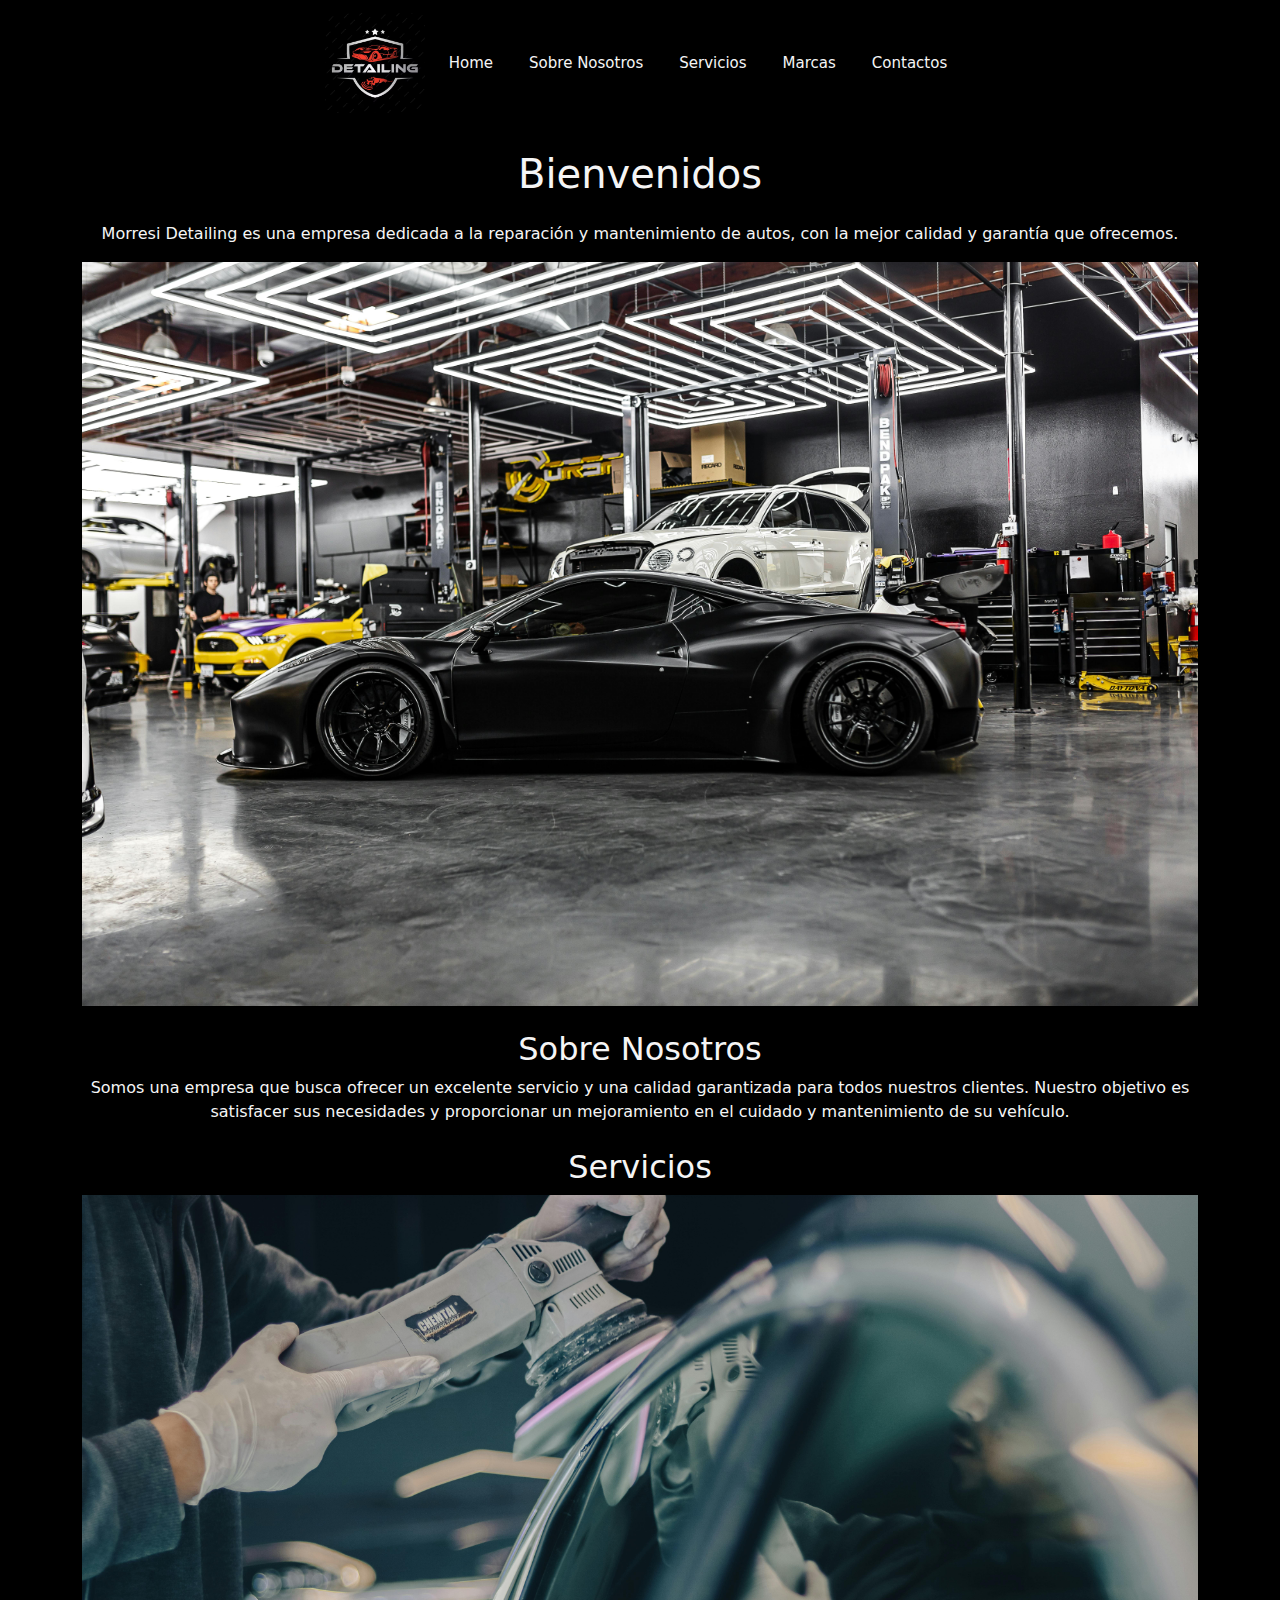
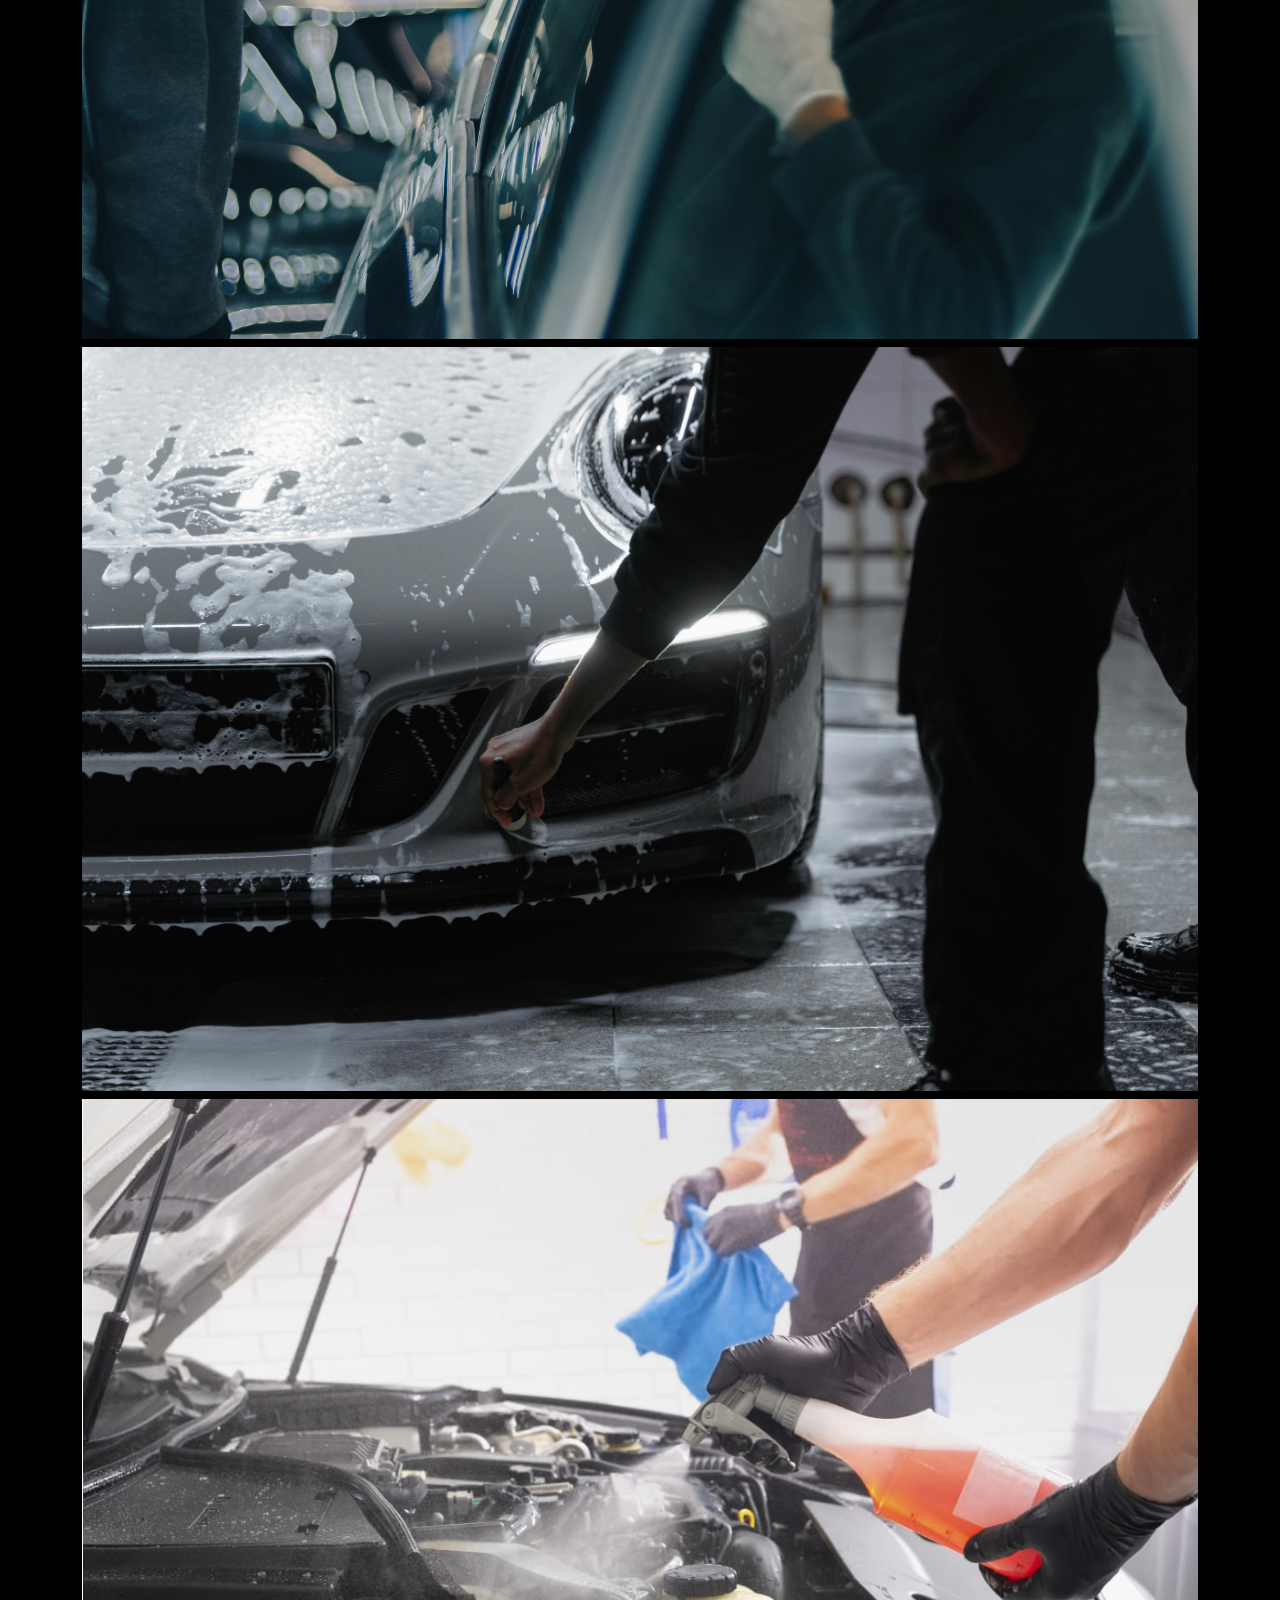
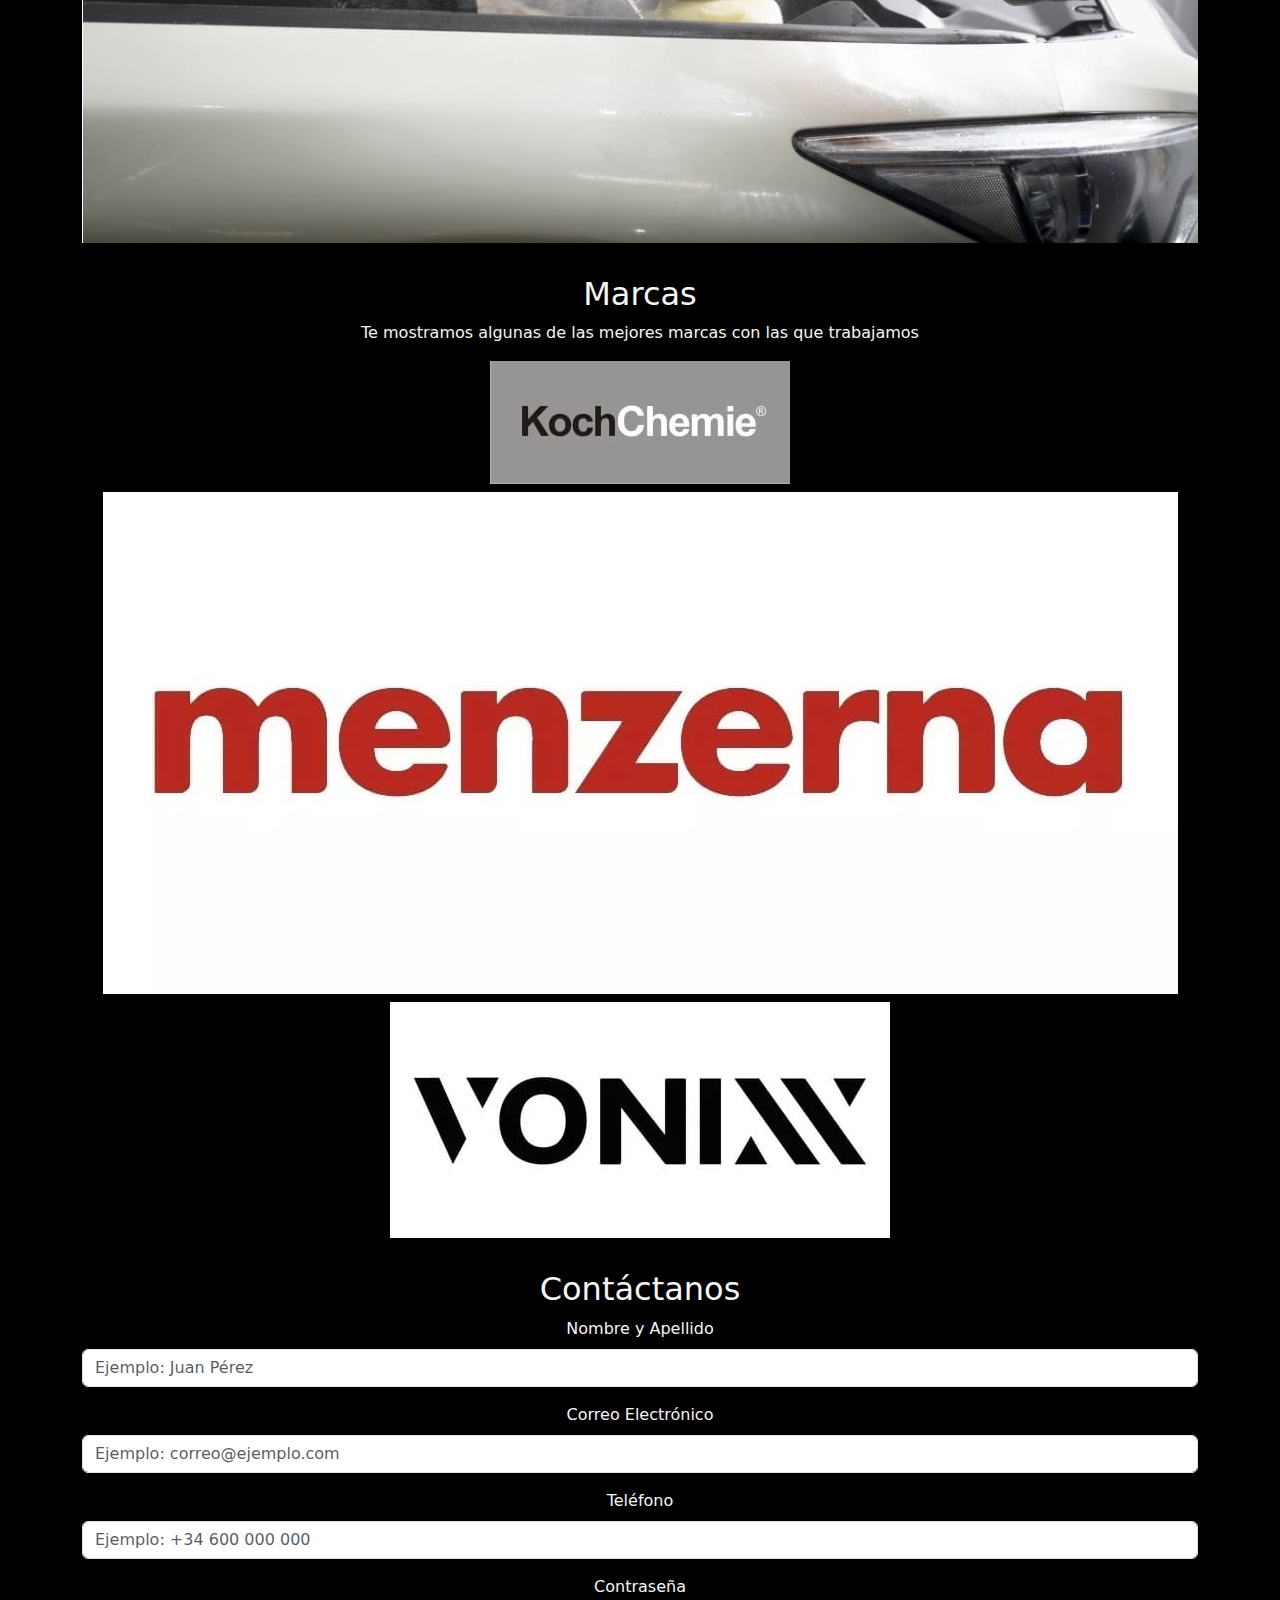
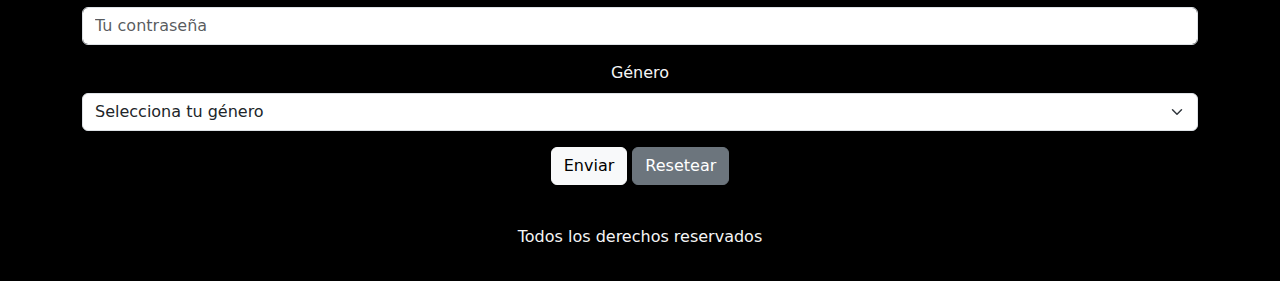
<file: index.html>
<!DOCTYPE html>
<html lang="es">
<head>
    <meta charset="UTF-8">
    <meta name="viewport" content="width=device-width, initial-scale=1.0">
    <link rel="stylesheet" href="css/styles.css">
    <!-- bootstrap -->
    <link href="https://cdn.jsdelivr.net/npm/bootstrap@5.3.3/dist/css/bootstrap.min.css" rel="stylesheet"
        integrity="sha384-QWTKZyjpPEjISv5WaRU9OFeRpok6YctnYmDr5pNlyT2bRjXh0JMhjY6hW+ALEwIH" crossorigin="anonymous">
    <style>
        body {
            background-color: #000000;
            color: #f5f5f5;
        }
        .bg-dark-custom {
            background-color: #000000 !important;
        }
        .text-light-custom {
            color: #f5f5f5 !important;
        }
        .img-fluid {
            max-width: 100%;
            height: auto;
        }
        .navbar-brand img {
            max-height: 100px;
        }
        .navbar-toggler {
            border: none;
        }
        .navbar-toggler-icon {
            background-image: url('data:image/svg+xml;charset=utf8,<svg xmlns="http://www.w3.org/2000/svg" fill="none" viewBox="0 0 30 30"><path stroke="currentColor" stroke-width="2" d="M5 7h20M5 15h20M5 23h20"/></svg>');
        }
        .navbar-nav {
            margin-left: auto;
        }
        @media (max-width: 1023px) {
            .navbar-toggler {
                margin-left: auto;
            }
            .navbar-collapse {
                background-color: #333; /* Fondo oscuro para el menú desplegable */
            }
            .navbar-nav .nav-link {
                color: #f5f5f5; /* Color del texto en el menú desplegable */
            }
            .navbar-nav .nav-link:hover {
                color: #ddd; /* Color del texto en hover */
            }
             /* ...resto del CSS... */
    .navbar-toggler {
        border: none;
        background-color: transparent; /* Para que no tenga fondo */
    }
    .navbar-toggler-icon {
        background-image: url('data:image/svg+xml;charset=utf8,<svg xmlns="http://www.w3.org/2000/svg" fill="white" viewBox="0 0 30 30"><path stroke="white" stroke-width="2" d="M5 7h20M5 15h20M5 23h20"/></svg>');
    }
        }
    </style>
    <title>Morresi Detailing</title>
</head>
<body>
    <header class="bg-dark-custom text-light-custom">
        <!-- Bootstrap Navbar -->
       <nav class="navbar navbar-expand-lg navbar-dark bg-dark-custom">
    <a class="navbar-brand" href="./index.html">
        <img src="./images/logo.jpg" alt="Logotipo de Morresi Detailing">
    </a>
    <button class="navbar-toggler" type="button" data-bs-toggle="collapse" data-bs-target="#navbarNav" aria-controls="navbarNav" aria-expanded="false" aria-label="Toggle navigation">
        <span class="navbar-toggler-icon"></span>
    </button>
    <div class="collapse navbar-collapse" id="navbarNav">
        <ul class="navbar-nav ms-auto">
            <li class="nav-item">
                <a class="nav-link text-light-custom" href="./index.html">Home</a>
            </li>
            <li class="nav-item">
                <a class="nav-link text-light-custom" href="./pages/sobre-nosotros.html">Sobre Nosotros</a>
            </li>
            <li class="nav-item">
                <a class="nav-link text-light-custom" href="./pages/servicios.html">Servicios</a>
            </li>
            <li class="nav-item">
                <a class="nav-link text-light-custom" href="./pages/marcas.html">Marcas</a>
            </li>
            <li class="nav-item">
                <a class="nav-link text-light-custom" href="./pages/contactos.html">Contactos</a>
            </li>
        </ul>
    </div>
</nav>

    </header>

    <main class="container my-4">
        <h1 class="text-center mb-4">Bienvenidos</h1>
        <div class="text-center mb-4">
            <p>Morresi Detailing es una empresa dedicada a la reparación y mantenimiento de autos, con la mejor calidad y garantía que ofrecemos.</p>
            <img src="./images/portadautonegro.jpg" class="img-fluid" alt="Portada de autos en negro">
        </div>

        <div class="mb-4">
            <h2 class="text-light-custom">Sobre Nosotros</h2>
            <p>
                Somos una empresa que busca ofrecer un excelente servicio y una calidad garantizada para todos nuestros clientes. Nuestro objetivo es satisfacer sus necesidades y proporcionar un mejoramiento en el cuidado y mantenimiento de su vehículo.
            </p>
        </div>
        
        <div class="mb-4">
            <h2 class="text-light-custom">Servicios</h2>
            <div class="d-flex flex-wrap justify-content-around">
                <img src="./images/puliendo2.jpg" class="img-fluid mb-2" alt="Proceso de pulido de auto">
                <img src="./images/detallado.jpg" class="img-fluid mb-2" alt="Detallado de auto">
                <img src="./images/lavado de motor.jpg" class="img-fluid mb-2" alt="Lavado de motor">
            </div>
        </div>

        <div class="mb-4">
            <h2 class="text-light-custom">Marcas</h2>
            <p>Te mostramos algunas de las mejores marcas con las que trabajamos</p>
            <div class="d-flex flex-wrap justify-content-around">
                <img src="./images/koch-chemie-logo.jpg" class="img-fluid mb-2" alt="Logo de Koch Chemie">
                <img src="./images/Menzerna.jpg" class="img-fluid mb-2" alt="Logo de Menzerna">
                <img src="./images/Vonixx.jpg" class="img-fluid mb-2" alt="Logo de Vonixx">
            </div>
        </div>
        
        <div class="mb-4">
            <h2 class="text-light-custom">Contáctanos</h2>
            <!-- creación del formulario -->
            <form>
                <fieldset>
                    <div class="mb-3">
                        <label for="name" class="form-label text-light-custom">Nombre y Apellido</label>
                        <input type="text" id="name" class="form-control" placeholder="Ejemplo: Juan Pérez" required>
                    </div>
                    <div class="mb-3">
                        <label for="email" class="form-label text-light-custom">Correo Electrónico</label>
                        <input type="email" id="email" class="form-control" placeholder="Ejemplo: correo@ejemplo.com" required>
                    </div>
                    <div class="mb-3">
                        <label for="phone" class="form-label text-light-custom">Teléfono</label>
                        <input type="tel" id="phone" class="form-control" placeholder="Ejemplo: +34 600 000 000" required>
                    </div>
                    <div class="mb-3">
                        <label for="password" class="form-label text-light-custom">Contraseña</label>
                        <input type="password" id="password" class="form-control" placeholder="Tu contraseña" required>
                    </div>
                    <div class="mb-3">
                        <label for="gender" class="form-label text-light-custom">Género</label>
                        <select id="gender" class="form-select" required>
                            <option value="" disabled selected>Selecciona tu género</option>
                            <option value="masculino">Masculino</option>
                            <option value="femenino">Femenino</option>
                            <option value="otro">Otro</option>
                        </select>
                    </div>
                    <button type="submit" class="btn btn-light">Enviar</button>
                    <button type="reset" class="btn btn-secondary">Resetear</button>
                </fieldset>
            </form>
        </div>
    </main>
    
    <footer class="bg-dark-custom text-light-custom text-center py-3">
        <p>Todos los derechos reservados</p>
    </footer>

    <script src="https://cdn.jsdelivr.net/npm/bootstrap@5.3.3/dist/js/bootstrap.bundle.min.js"
        integrity="sha384-YvpcrYf0tY3lHB60NNkmXc5s9fDVZLESaAA55NDzOxhy9GkcIdslK1eN7N6jIeHz"
        crossorigin="anonymous"></script>
</body>
</html>
</file>
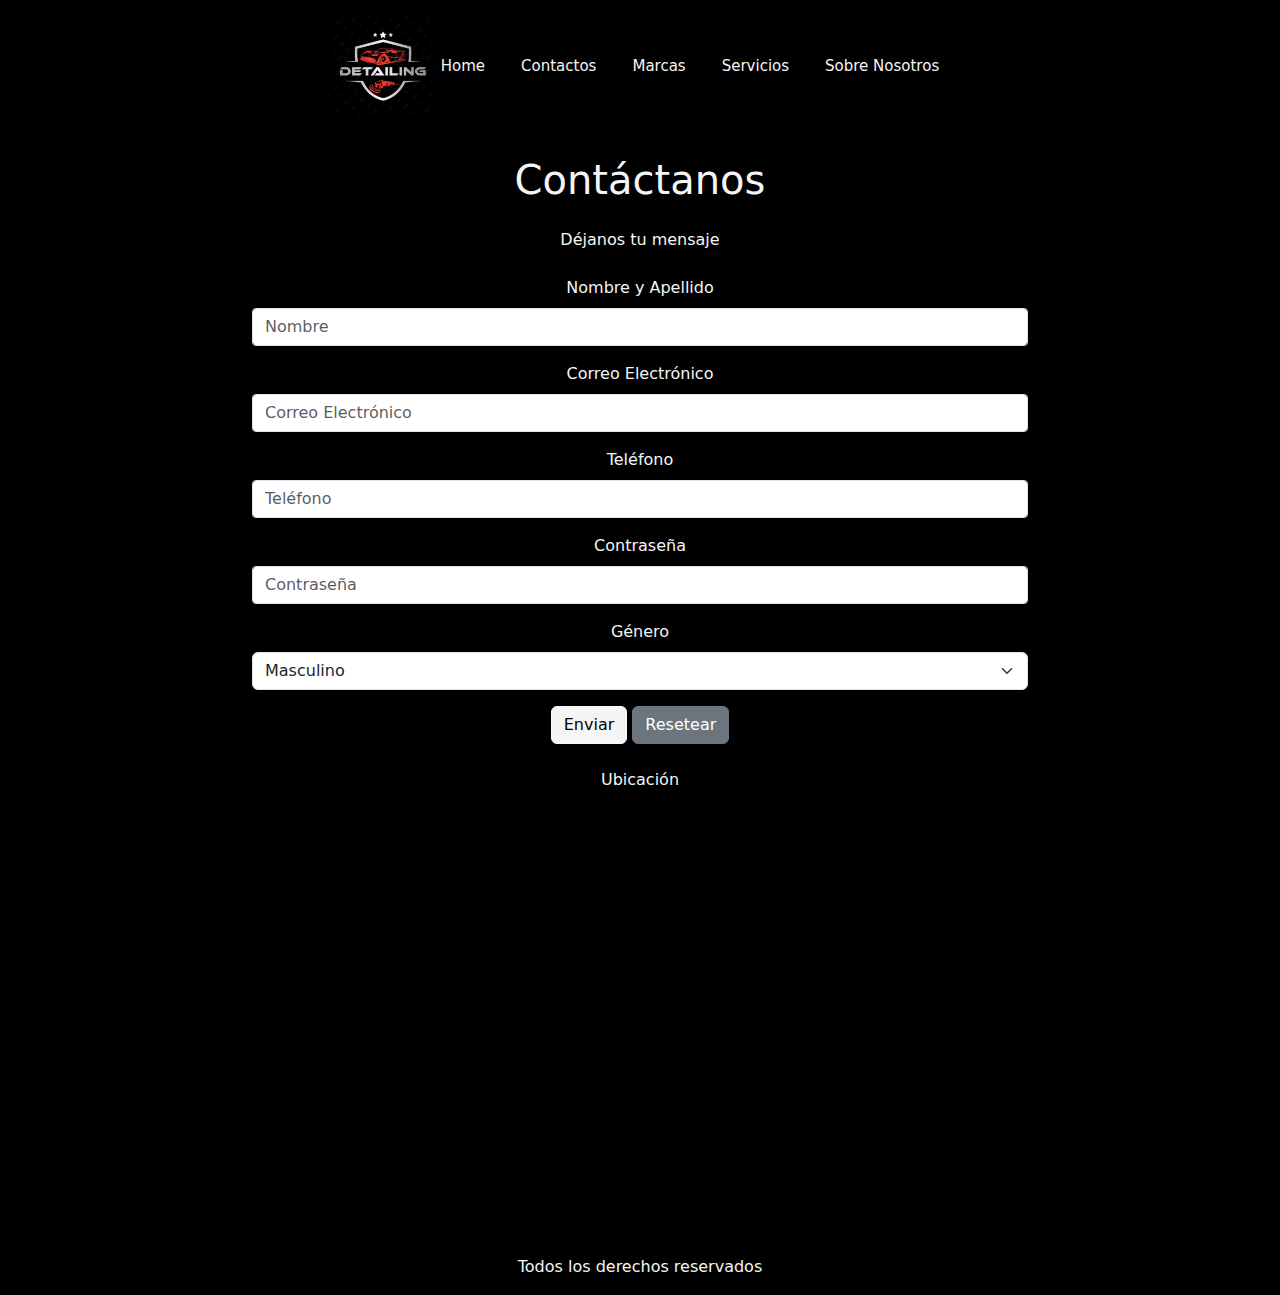
<file: pages/contactos.html>
<!DOCTYPE html>
<html lang="es">
<head>
    <meta charset="UTF-8">
    <meta name="viewport" content="width=device-width, initial-scale=1.0">
    <!-- Bootstrap CSS -->
    <link href="https://cdn.jsdelivr.net/npm/bootstrap@5.3.3/dist/css/bootstrap.min.css" rel="stylesheet"
        integrity="sha384-QWTKZyjpPEjISv5WaRU9OFeRpok6YctnYmDr5pNlyT2bRjXh0JMhjY6hW+ALEwIH" crossorigin="anonymous">
    <!-- Estilos personalizados -->
    <link rel="stylesheet" href="../css/styles.css">
    <!-- favicon -->
    <link rel="shortcut icon" href="../images/icons8-auto-32.png" type="image/x-icon">
    <title>Contactos</title>
    <style>
        body {
            background-color: #000000;
            color: #f5f5f5;
        }
        .bg-dark-custom {
            background-color: #000000 !important;
        }
        .text-light-custom {
            color: #f5f5f5 !important;
        }
        .container-custom {
            max-width: 800px;
            margin: auto;
        }
        .form-control {
            border-radius: 0.25rem;
        }
        .form-label {
            color: #f5f5f5;
        }
        .img-fluid {
            max-width: 100%;
            height: auto;
        }
    </style>
</head>
<body>
    <header class="bg-dark-custom text-light-custom py-3">
        <div class="container-custom d-flex justify-content-between align-items-center">
            <!-- Logotipo -->
            <a href="../index.html">
                <img src="../images/logo.jpg" alt="Logotipo de la empresa" width="100" height="100">
            </a>
            <!-- Navegación -->
            <nav class="navbar navbar-expand-lg navbar-dark bg-dark-custom">
                <button class="navbar-toggler" type="button" data-bs-toggle="collapse" data-bs-target="#navbarNav" aria-controls="navbarNav" aria-expanded="false" aria-label="Toggle navigation">
                    <span class="navbar-toggler-icon"></span>
                </button>
                <div class="collapse navbar-collapse" id="navbarNav">
                    <ul class="navbar-nav ms-auto">
                        <li class="nav-item">
                            <a class="nav-link text-light-custom" href="../index.html">Home</a>
                        </li>
                        <li class="nav-item">
                            <a class="nav-link text-light-custom" href="./contactos.html">Contactos</a>
                        </li>
                        <li class="nav-item">
                            <a class="nav-link text-light-custom" href="./marcas.html">Marcas</a>
                        </li>
                        <li class="nav-item">
                            <a class="nav-link text-light-custom" href="./servicios.html">Servicios</a>
                        </li>
                        <li class="nav-item">
                            <a class="nav-link text-light-custom" href="./sobre-nosotros.html">Sobre Nosotros</a>
                        </li>
                    </ul>
                </div>
            </nav>
        </div>
    </header>
    
    <main class="container my-4 container-custom">
        <h1 class="text-center mb-4 text-light-custom">Contáctanos</h1>
        <p class="text-center mb-4 text-light-custom">Déjanos tu mensaje</p>
        <!-- Creación del formulario -->
        <form>
            <fieldset>
                <div class="mb-3">
                    <label for="name" class="form-label">Nombre y Apellido</label>
                    <input type="text" id="name" class="form-control" placeholder="Nombre">
                </div>
                <div class="mb-3">
                    <label for="email" class="form-label">Correo Electrónico</label>
                    <input type="email" id="email" class="form-control" placeholder="Correo Electrónico">
                </div>
                <div class="mb-3">
                    <label for="phone" class="form-label">Teléfono</label>
                    <input type="tel" id="phone" class="form-control" placeholder="Teléfono">
                </div>
                <div class="mb-3">
                    <label for="contraseña" class="form-label">Contraseña</label>
                    <input type="password" id="contraseña" class="form-control" placeholder="Contraseña">
                </div>
                <div class="mb-3">
                    <label for="genero" class="form-label">Género</label>
                    <select id="genero" class="form-select">
                        <option value="masculino">Masculino</option>
                        <option value="femenino">Femenino</option>
                        <option value="otro">Otro</option>
                    </select>
                </div>
                <button type="submit" class="btn btn-light">Enviar</button>
                <button type="reset" class="btn btn-secondary">Resetear</button>
            </fieldset>
        </form>
        <div class="mt-4">
            <p class="text-center text-light-custom">Ubicación</p>
            <iframe src="https://www.google.com/maps/embed?pb=!1m18!1m12!1m3!1d107218.22846546501!2d-69.00617400177867!3d-32.883104270274195!2m3!1f0!2f0!3f0!3m2!1i1024!2i768!4f13.1!3m3!1m2!1s0x967e093ec45179bf%3A0x205a78f6d20efa3a!2sMendoza%2C%20Capital%2C%20Mendoza!5e0!3m2!1ses!2sar!4v1720899480112!5m2!1ses!2sar" width="100%" height="400" style="border:0;" allowfullscreen="" loading="lazy" referrerpolicy="no-referrer-when-downgrade"></iframe>
        </div>
    </main>
    <footer class="bg-dark-custom text-light-custom text-center py-3">
        <p class="mb-0">Todos los derechos reservados</p>
    </footer>
    <!-- Bootstrap JS Bundle -->
    <script src="https://cdn.jsdelivr.net/npm/bootstrap@5.3.3/dist/js/bootstrap.bundle.min.js"
        integrity="sha384-YvpcrYf0tY3lHB60NNkmXc5s9fDVZLESaAA55NDzOxhy9GkcIdslK1eN7N6jIeHz"
        crossorigin="anonymous"></script>
</body>
</html>
</file>
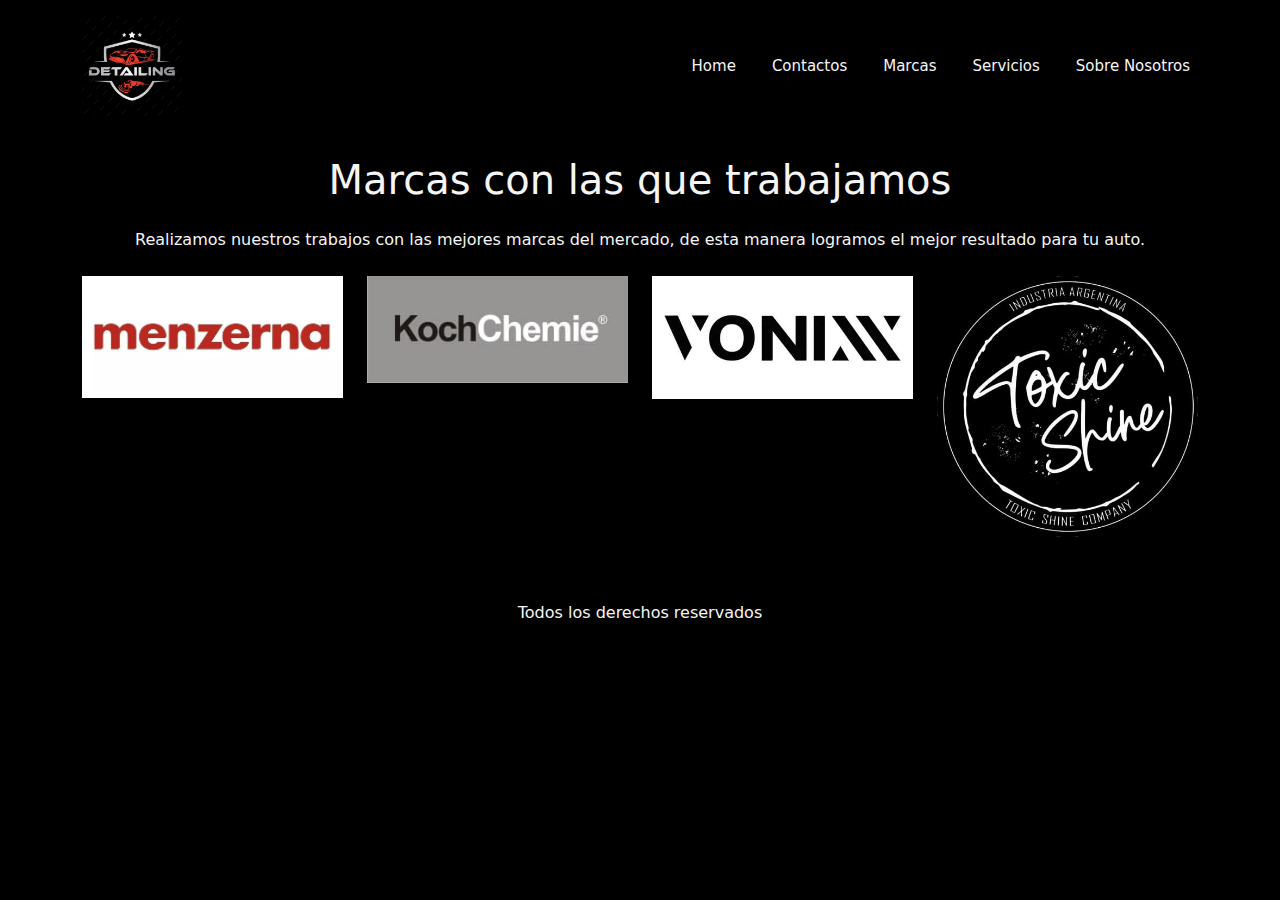
<file: pages/marcas.html>
<!DOCTYPE html>
<html lang="es">
<head>
    <meta charset="UTF-8">
    <meta name="viewport" content="width=device-width, initial-scale=1.0">
    <!-- Bootstrap CSS -->
    <link href="https://cdn.jsdelivr.net/npm/bootstrap@5.3.3/dist/css/bootstrap.min.css" rel="stylesheet"
        integrity="sha384-QWTKZyjpPEjISv5WaRU9OFeRpok6YctnYmDr5pNlyT2bRjXh0JMhjY6hW+ALEwIH" crossorigin="anonymous">
    <!-- Estilos personalizados -->
    <link rel="stylesheet" href="../css/styles.css">
    <!-- favicon -->
    <link rel="shortcut icon" href="../images/icons8-auto-32.png" type="image/x-icon">
    <title>Marcas</title>
    <style>
        body {
            background-color: #000000;
            color: #f5f5f5;
        }
        .bg-dark-custom {
            background-color: #000000 !important;
        }
        .text-light-custom {
            color: #f5f5f5 !important;
        }
        .img-fluid-custom {
            max-width: 100%;
            height: auto;
        }
        .navbar-toggler {
            border: none;
        }
        .navbar-toggler-icon {
            background-image: url('data:image/svg+xml;charset=utf8,<svg xmlns="http://www.w3.org/2000/svg" fill="white" viewBox="0 0 30 30"><path stroke="white" stroke-width="2" d="M5 7h20M5 15h20M5 23h20"/></svg>');
        }
        @media (max-width: 768px) {
            .navbar-collapse {
                background-color: #333;
            }
            .navbar-nav .nav-link {
                color: #f5f5f5;
            }
            .navbar-nav .nav-link:hover {
                color: #ddd;
            }
        }
    </style>
</head>
<body>
    <header class="bg-dark-custom text-light-custom py-3">
        <div class="container d-flex align-items-center">
            <!-- logotipo -->
            <a href="../index.html">
                <img src="../images/logo.jpg" alt="Logotipo de la empresa" width="100" height="100" class="me-3">
            </a>
            <!-- Navegación -->
            <nav class="navbar navbar-expand-lg navbar-dark flex-grow-1">
                <button class="navbar-toggler" type="button" data-bs-toggle="collapse" data-bs-target="#navbarNav" aria-controls="navbarNav" aria-expanded="false" aria-label="Toggle navigation">
                    <span class="navbar-toggler-icon"></span>
                </button>
                <div class="collapse navbar-collapse" id="navbarNav">
                    <ul class="navbar-nav ms-auto">
                        <li class="nav-item"><a href="../index.html" class="nav-link text-light-custom">Home</a></li>
                        <li class="nav-item"><a href="./contactos.html" class="nav-link text-light-custom">Contactos</a></li>
                        <li class="nav-item"><a href="./marcas.html" class="nav-link text-light-custom">Marcas</a></li>
                        <li class="nav-item"><a href="./servicios.html" class="nav-link text-light-custom">Servicios</a></li>
                        <li class="nav-item"><a href="./sobre-nosotros.html" class="nav-link text-light-custom">Sobre Nosotros</a></li>
                    </ul>
                </div>
            </nav>
        </div>
    </header>
    
    <main class="container my-4">
        <h1 class="text-center mb-4 text-light-custom">Marcas con las que trabajamos</h1>
        <p class="text-center mb-4 text-light-custom">
            Realizamos nuestros trabajos con las mejores marcas del mercado, de esta manera logramos el mejor resultado para tu auto.
        </p>
        <div class="row text-center">
            <div class="col-12 col-md-6 col-lg-3 mb-4">
                <img src="../images/Menzerna.jpg" class="img-fluid-custom" alt="Marca Menzerna">
            </div>
            <div class="col-12 col-md-6 col-lg-3 mb-4">
                <img src="../images/koch-chemie-logo.jpg" class="img-fluid-custom" alt="Marca Koch Chemie">
            </div>
            <div class="col-12 col-md-6 col-lg-3 mb-4">
                <img src="../images/Vonixx.jpg" class="img-fluid-custom" alt="Marca Vonixx">
            </div>
            <div class="col-12 col-md-6 col-lg-3 mb-4">
                <img src="../images/toxic.jpg" class="img-fluid-custom" alt="Marca Toxic">
            </div>
        </div>
    </main>

    <footer class="bg-dark-custom text-light-custom text-center py-3">
        <p class="mb-0">Todos los derechos reservados</p>
    </footer>

    <!-- Bootstrap JS Bundle -->
    <script src="https://cdn.jsdelivr.net/npm/bootstrap@5.3.3/dist/js/bootstrap.bundle.min.js"
        integrity="sha384-YvpcrYf0tY3lHB60NNkmXc5s9fDVZLESaAA55NDzOxhy9GkcIdslK1eN7N6jIeHz"
        crossorigin="anonymous"></script>
</body>
</html>
</file>
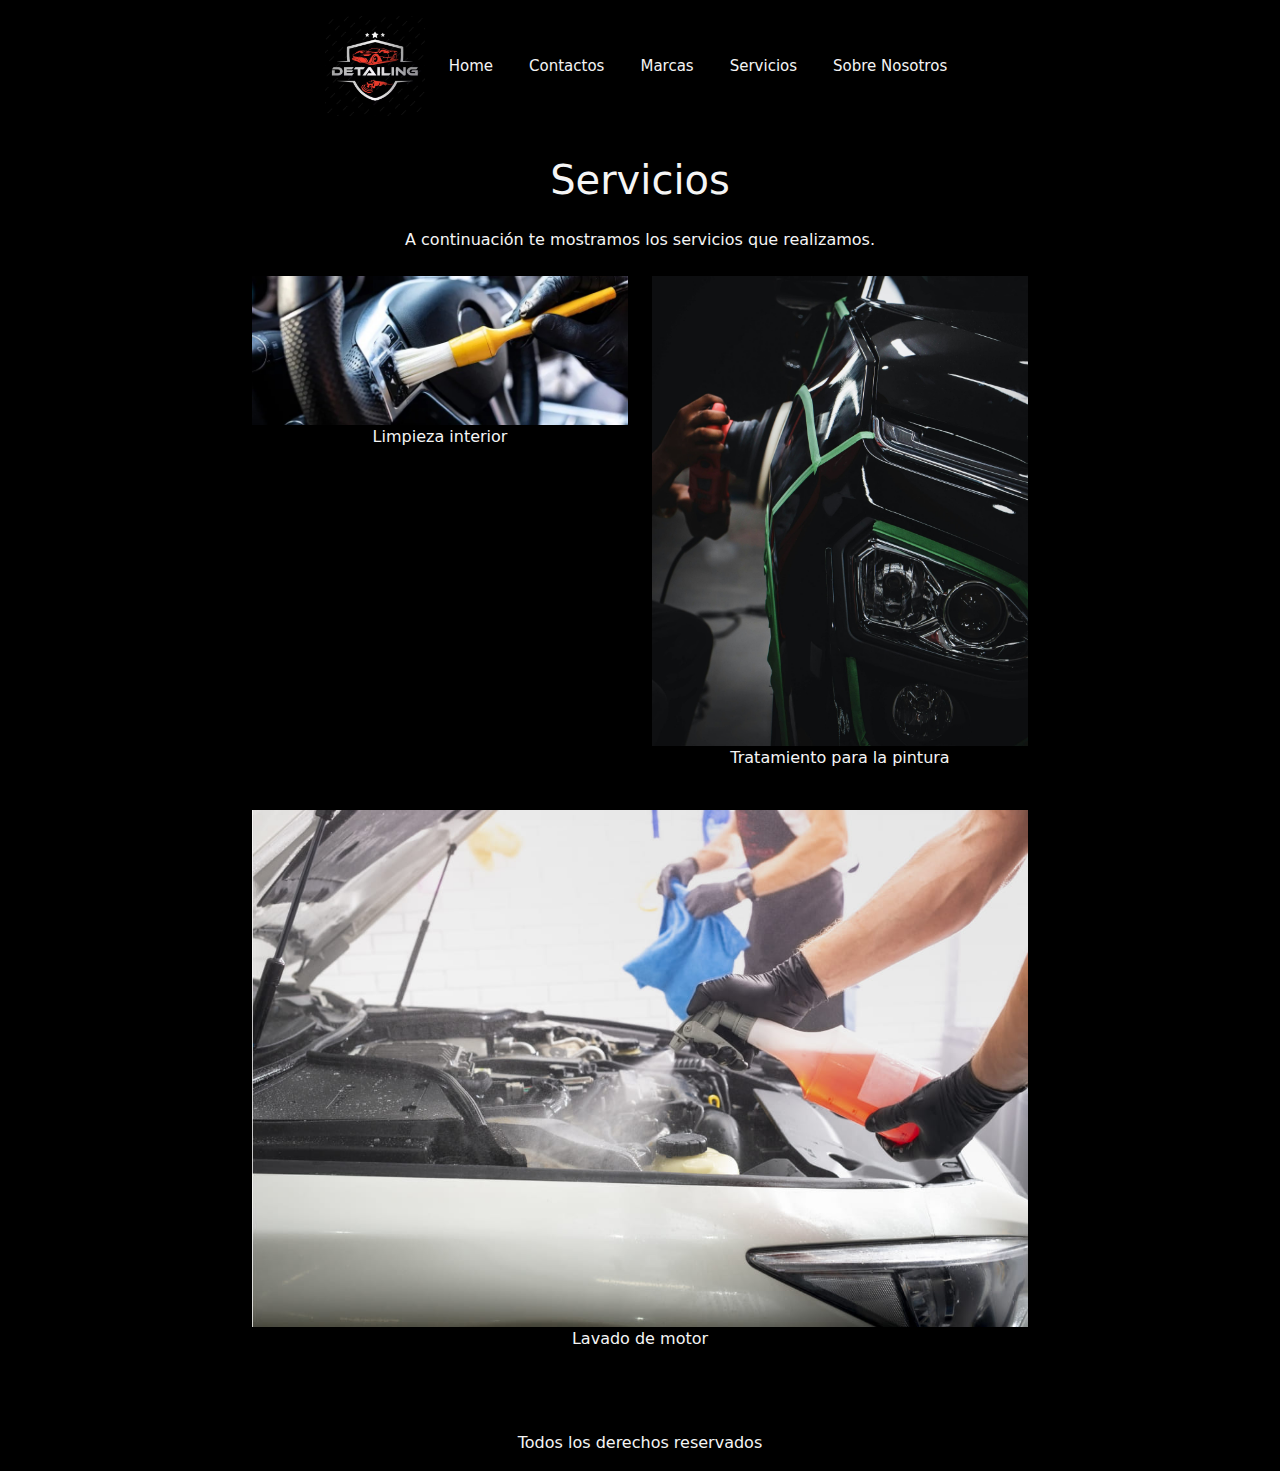
<file: pages/servicios.html>
<!DOCTYPE html>
<html lang="es">
<head>
    <meta charset="UTF-8">
    <meta name="viewport" content="width=device-width, initial-scale=1.0">
    <!-- Bootstrap CSS -->
    <link href="https://cdn.jsdelivr.net/npm/bootstrap@5.3.3/dist/css/bootstrap.min.css" rel="stylesheet"
        integrity="sha384-QWTKZyjpPEjISv5WaRU9OFeRpok6YctnYmDr5pNlyT2bRjXh0JMhjY6hW+ALEwIH" crossorigin="anonymous">
    <!-- Estilos personalizados -->
    <link rel="stylesheet" href="../css/styles.css">
    <!-- favicon -->
    <link rel="shortcut icon" href="../images/icons8-auto-32.png" type="image/x-icon">
    <title>Servicios</title>
    <style>
        body {
            background-color: #000000;
            color: #f5f5f5;
        }
        .bg-dark-custom {
            background-color: #000000 !important;
        }
        .text-light-custom {
            color: #f5f5f5 !important;
        }
        .container-custom {
            max-width: 800px;
            margin: auto;
        }
        .img-fluid-custom {
            max-width: 100%;
            height: auto;
        }
    </style>
</head>
<body>
    <header class="bg-dark-custom text-light-custom py-3">
        <div class="container-custom d-flex align-items-center">
            <!-- Logotipo -->
            <a href="../index.html">
                <img src="../images/logo.jpg" alt="Logotipo de la empresa" width="100" height="100" class="me-3">
            </a>
            <!-- Navegación -->
            <nav class="navbar navbar-expand-lg navbar-dark bg-dark-custom flex-grow-1">
                <button class="navbar-toggler" type="button" data-bs-toggle="collapse" data-bs-target="#navbarNav" aria-controls="navbarNav" aria-expanded="false" aria-label="Toggle navigation">
                    <span class="navbar-toggler-icon"></span>
                </button>
                <div class="collapse navbar-collapse" id="navbarNav">
                    <ul class="navbar-nav ms-auto">
                        <li class="nav-item">
                            <a class="nav-link text-light-custom" href="../index.html">Home</a>
                        </li>
                        <li class="nav-item">
                            <a class="nav-link text-light-custom" href="./contactos.html">Contactos</a>
                        </li>
                        <li class="nav-item">
                            <a class="nav-link text-light-custom" href="./marcas.html">Marcas</a>
                        </li>
                        <li class="nav-item">
                            <a class="nav-link text-light-custom" href="./servicios.html">Servicios</a>
                        </li>
                        <li class="nav-item">
                            <a class="nav-link text-light-custom" href="./sobre-nosotros.html">Sobre Nosotros</a>
                        </li>
                    </ul>
                </div>
            </nav>
        </div>
    </header>
    
    <main class="container my-4 container-custom">
        <h1 class="text-center mb-4 text-light-custom">Servicios</h1>
        <p class="text-center mb-4 text-light-custom">
            A continuación te mostramos los servicios que realizamos.
        </p>
        <div class="row text-center">
            <div class="col-12 col-md-6 mb-4">
                <img src="../images/limpieza interior.jpg" class="img-fluid-custom" alt="Limpieza interior">
                <p class="text-light-custom">Limpieza interior</p>
            </div>
            <div class="col-12 col-md-6 mb-4">
                <img src="../images/puliendo.jpg" class="img-fluid-custom" alt="Tratamiento para la pintura">
                <p class="text-light-custom">Tratamiento para la pintura</p>
            </div>
            <div class="col-12 mb-4">
                <img src="../images/lavado de motor.jpg" class="img-fluid-custom" alt="Lavado de motor">
                <p class="text-light-custom">Lavado de motor</p>
            </div>
        </div>
    </main>

    <footer class="bg-dark-custom text-light-custom text-center py-3">
        <p class="mb-0">Todos los derechos reservados</p>
    </footer>

    <!-- Bootstrap JS Bundle -->
    <script src="https://cdn.jsdelivr.net/npm/bootstrap@5.3.3/dist/js/bootstrap.bundle.min.js"
        integrity="sha384-YvpcrYf0tY3lHB60NNkmXc5s9fDVZLESaAA55NDzOxhy9GkcIdslK1eN7N6jIeHz"
        crossorigin="anonymous"></script>
</body>
</html>
</file>
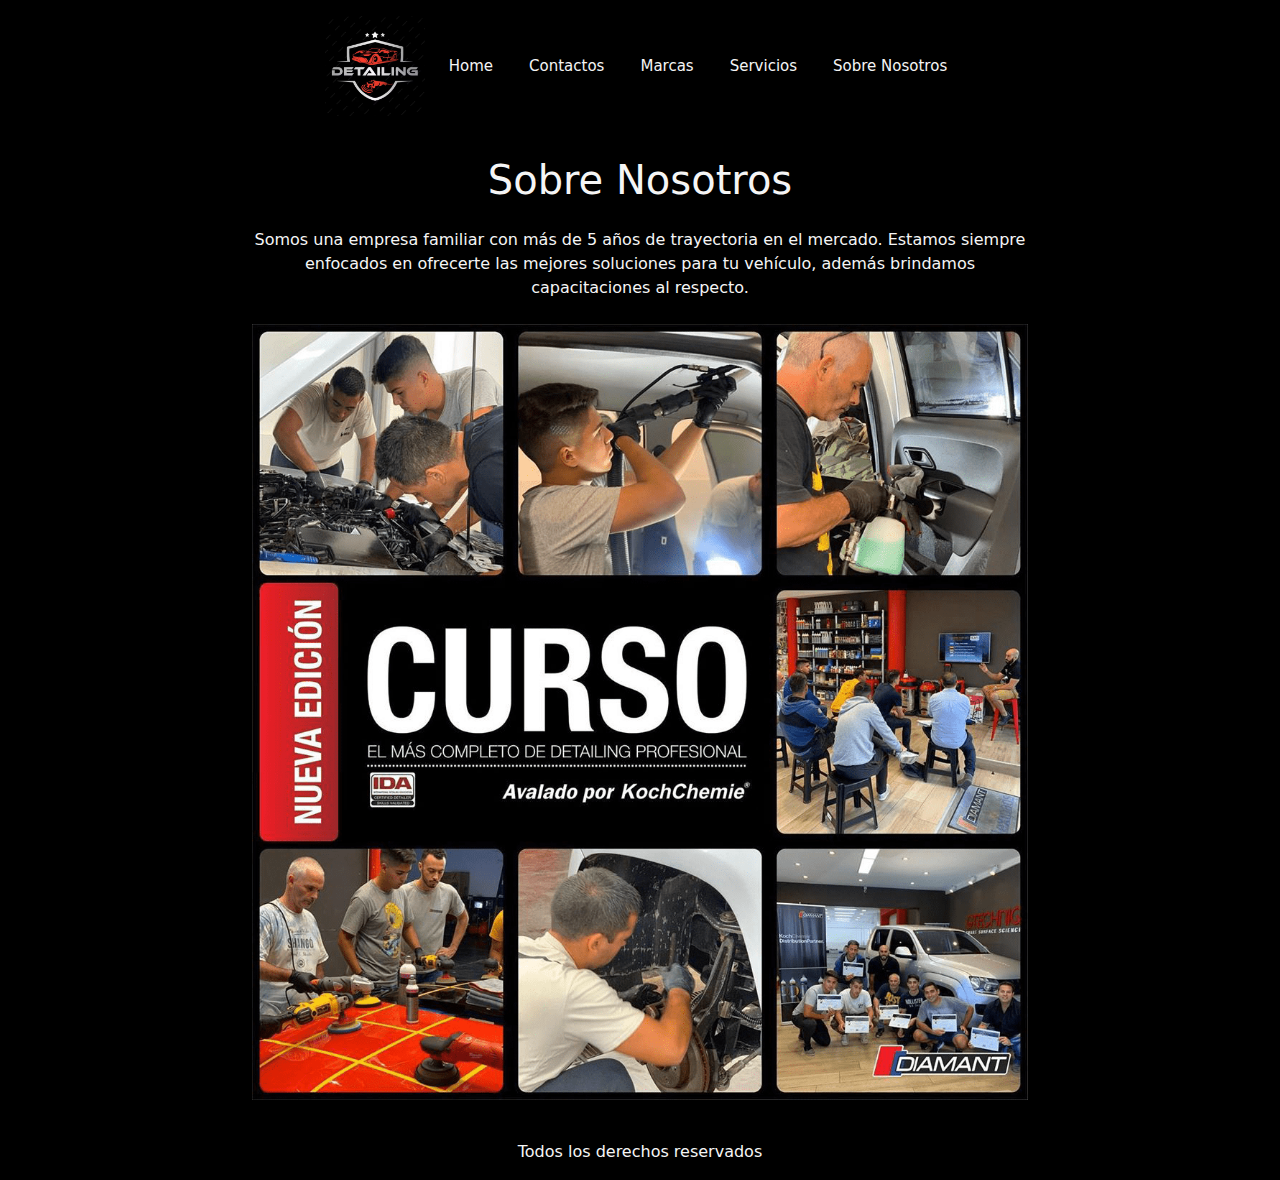
<file: pages/sobre-nosotros.html>
<!DOCTYPE html>
<html lang="es">
<head>
    <meta charset="UTF-8">
    <meta name="viewport" content="width=device-width, initial-scale=1.0">
    <!-- Bootstrap CSS -->
    <link href="https://cdn.jsdelivr.net/npm/bootstrap@5.3.3/dist/css/bootstrap.min.css" rel="stylesheet"
        integrity="sha384-QWTKZyjpPEjISv5WaRU9OFeRpok6YctnYmDr5pNlyT2bRjXh0JMhjY6hW+ALEwIH" crossorigin="anonymous">
    <!-- Estilos personalizados -->
    <link rel="stylesheet" href="../css/styles.css">
    <!-- favicon -->
    <link rel="shortcut icon" href="../images/icons8-auto-32.png" type="image/x-icon">
    <title>Sobre Nosotros</title>
    <style>
        body {
            background-color: #000000;
            color: #f5f5f5; /* Color blanco humo para el texto */
        }
        .bg-dark-custom {
            background-color: #000000 !important;
        }
        .text-light-custom {
            color: #f5f5f5 !important;
        }
        .img-fluid {
            max-width: 100%;
            height: auto;
        }
        .container-custom {
            max-width: 800px;
            margin: auto;
        }
        .text-center-custom {
            text-align: center;
        }
    </style>
</head>
<body>
    <header class="bg-dark-custom text-light-custom py-3">
        <div class="container-custom d-flex align-items-center">
            <!-- logotipo -->
            <a href="../index.html">
                <img src="../images/logo.jpg" alt="Logotipo de la empresa" width="100" height="100" class="me-3">
            </a>
            <!-- Navegación -->
            <nav class="navbar navbar-expand-lg navbar-dark bg-dark-custom flex-grow-1">
                <button class="navbar-toggler" type="button" data-bs-toggle="collapse" data-bs-target="#navbarNav" aria-controls="navbarNav" aria-expanded="false" aria-label="Toggle navigation">
                    <span class="navbar-toggler-icon"></span>
                </button>
                <div class="collapse navbar-collapse" id="navbarNav">
                    <ul class="navbar-nav ms-auto">
                        <li class="nav-item">
                            <a class="nav-link text-light-custom" href="../index.html">Home</a>
                        </li>
                        <li class="nav-item">
                            <a class="nav-link text-light-custom" href="./contactos.html">Contactos</a>
                        </li>
                        <li class="nav-item">
                            <a class="nav-link text-light-custom" href="./marcas.html">Marcas</a>
                        </li>
                        <li class="nav-item">
                            <a class="nav-link text-light-custom" href="./servicios.html">Servicios</a>
                        </li>
                        <li class="nav-item">
                            <a class="nav-link text-light-custom" href="./sobre-nosotros.html">Sobre Nosotros</a>
                        </li>
                    </ul>
                </div>
            </nav>
        </div>
    </header>
    <main class="container my-4 container-custom">
        <h1 class="text-center-custom mb-4">Sobre Nosotros</h1>
        <p class="text-center-custom mb-4">
            Somos una empresa familiar con más de 5 años de trayectoria en el mercado. Estamos siempre enfocados en ofrecerte las mejores soluciones para tu vehículo, además brindamos capacitaciones al respecto.
        </p>
        <div class="text-center-custom">
            <img src="../images/CAPACITACIONES.png" alt="Imagen de capacitaciones ofrecidas por la empresa" class="img-fluid">
        </div>
    </main>
    <footer class="bg-dark-custom text-light-custom text-center py-3">
        <p class="mb-0">Todos los derechos reservados</p>
    </footer>
    <!-- Bootstrap JS Bundle -->
    <script src="https://cdn.jsdelivr.net/npm/bootstrap@5.3.3/dist/js/bootstrap.bundle.min.js"
        integrity="sha384-YvpcrYf0tY3lHB60NNkmXc5s9fDVZLESaAA55NDzOxhy9GkcIdslK1eN7N6jIeHz"
        crossorigin="anonymous"></script>
</body>
</html>
</file>
<file: css/styles.css>
* {
    margin: 0;
    padding: 0;
    box-sizing: border-box;
}

body {
    background-color: #000000;
}

header {
    display: flex;
    justify-content: center;
    align-items: center;
    font-size: 15px;
}

header nav ul {
    display: flex;
    justify-content: space-around;
    align-items: center;
    gap: 20px;
    list-style: none;
}

header nav ul li a {
    list-style: none;
    color: #ff0000;
    text-align: center;
    text-decoration: none;
}

main {
    margin-top: 50px;
    color: #f5f5f5;
    text-align: center;
}

main .bienvenidos {
    font-size: 20px;
    margin-top: 50px;
}

main .bienvenidos div p {
    margin-top: 10px;
    font-size: 20px;
}

h1 {
    text-align: center;
    color: #f5f5f5;
}

footer {
    text-align: center;
    color: #000000;
}

@media screen and (min-width: 767px) {
    header {
        background-color: #808080;
        display: flex;
        justify-content: space-around;
        align-items: center;
    }

    body {
        background-color: #808080;
    }

    main {
        background-color: #808080;
    }
}

@media screen and (min-width: 768px) and (max-width: 1023px) {
    header {
        background-color: black;
        display: flex;
        justify-content: space-around;
        align-items: center;
    }

    body {
        background-color: black;
    }

    main {
        background-color: black;
    }
}

@media screen and (min-width: 1024px) {
    header {
        background-color: #000000;
        display: flex;
        justify-content: space-around;
        align-items: center;
    }

    body {
        background-color: #000000;
    }

    main {
        background-color: #000000;
    }
}

/*# sourceMappingURL=styles.css.map */

    body {
        background-color: #000;
        color: #f5f5f5;
    }
    .bg-dark-custom {
        background-color: #000 !important;
    }
    .text-light-custom {
        color: #f5f5f5 !important;
    }
    .img-fluid {
        max-width: 100%;
        height: auto;
    }
    .btn-light {
        background-color: #f5f5f5;
        color: #000;
    }
    .btn-secondary {
        background-color: #6c757d;
        color: #fff;
    }
    .form-label {
        color: #f5f5f5;
    }
    /* Estilos para el menú de navegación */
    .navbar-collapse {
        display: flex;
        flex-direction: column;
        overflow: hidden;
        transition: max-height 0.3s ease-out, opacity 0.3s ease-out;
        max-height: 0;
        opacity: 0;
    }
    .navbar-collapse.show {
        max-height: 500px; /* Ajusta este valor según sea necesario */
        opacity: 1;
    }
    @media (max-width: 767.98px) {
        .navbar-toggler {
            display: block; /* Muestra el botón del menú hamburguesa */
        }
    }
    @media (min-width: 768px) {
        .navbar-collapse {
            display: flex; /* Muestra el menú de navegación completo en tabletas y escritorios */
            max-height: none;
            opacity: 1;
            transition: none;
        }
    }
    .navbar-toggler {
        order: 1;
        cursor: pointer;
    }
    .navbar-brand {
        order: -1;
    }
    .navbar-nav {
        order: 0;
    }
</file>
